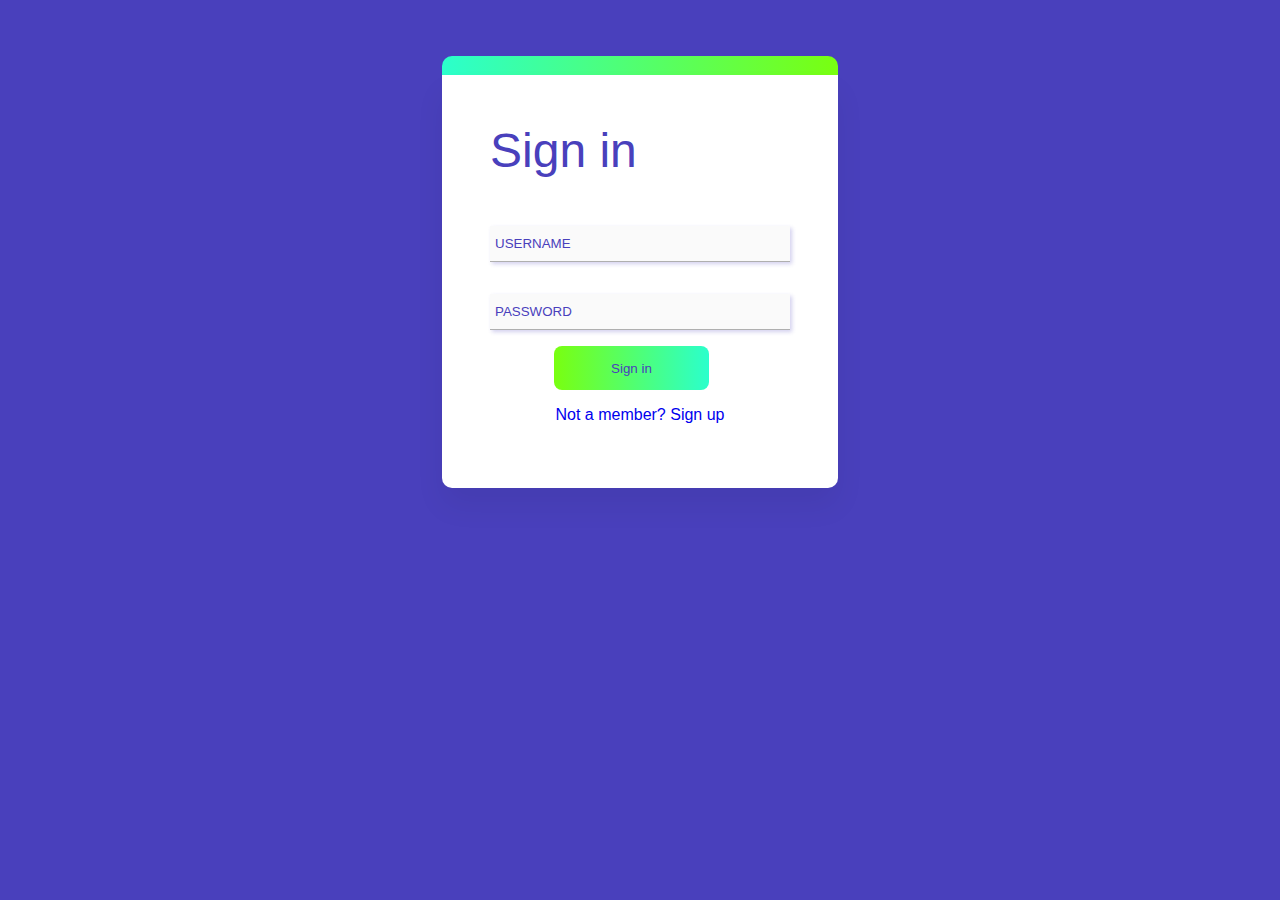
<file: public/login.html>
<!DOCTYPE html>
<html lang="en">

<head>
    <meta charset="UTF-8">
    <meta name="viewport" content="width=device-width, initial-scale=1.0">
    <link rel="stylesheet" href="/public/css/login.css">
    <title>Login</title>
</head>
<div class="flex-center">
    <div class="top-gradient"></div>
    <form x-data="{password: '',password_confirm: ''}">
        <div class="login-card">
            <form class="login-form">
                <h1>Sign in</h1>
                <div class="from-group">
                    <input placeholder="USERNAME" type="text" id="username">
                </div>
                <div class="from-group">
                    <input placeholder="PASSWORD" type="password" id="password" x-model="password" />
                </div>
                <button class="login-in-btn" type="button" id="login-button"><a>Sign
                        in</a></button>
                <div class="register-conteiner">
                    <h1 class="sign-up-h1"> <a href="/public/register.html" id="register-button">Not a member? Sign
                            up</a></h1>
                </div>
            </form>
        </div>
</div>
<script src="/public/js/login.js"></script>
</file>
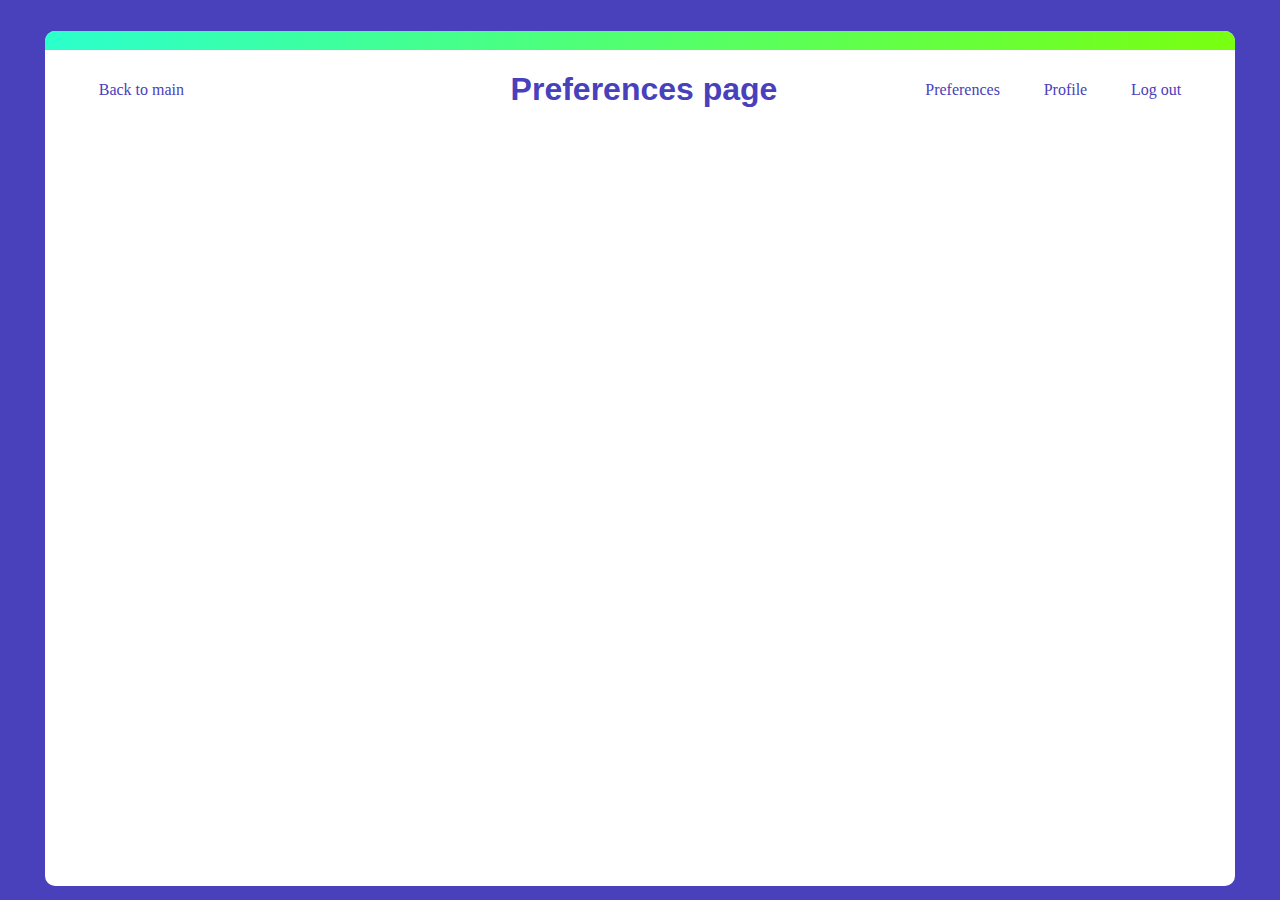
<file: public/preferences.html>
<!DOCTYPE html>
<html lang="en">

<head>
    <meta charset="UTF-8">
    <meta name="viewport" content="width=device-width, initial-scale=1.0">
    <title>Preferences</title>
    <link rel="stylesheet" href="/public/css/style.css">
</head>

<body>
    <div class="main-container">
        <div class="top-gradient"></div>
        <div class="navbar">
            <a href="/public/index.html" class="navbar-links">Back to main</a>
            <h1>Preferences page</h1>
            <ul class="navbar-links">
                <li><a href="/public/preferences.html">Preferences</a></li>
                <li><a href="/public/profile.html">Profile</a></li>
                <li><a id="logout" href="#">Log out</a></li>
            </ul>
        </div>
    </div>
</body>

</html>
</file>
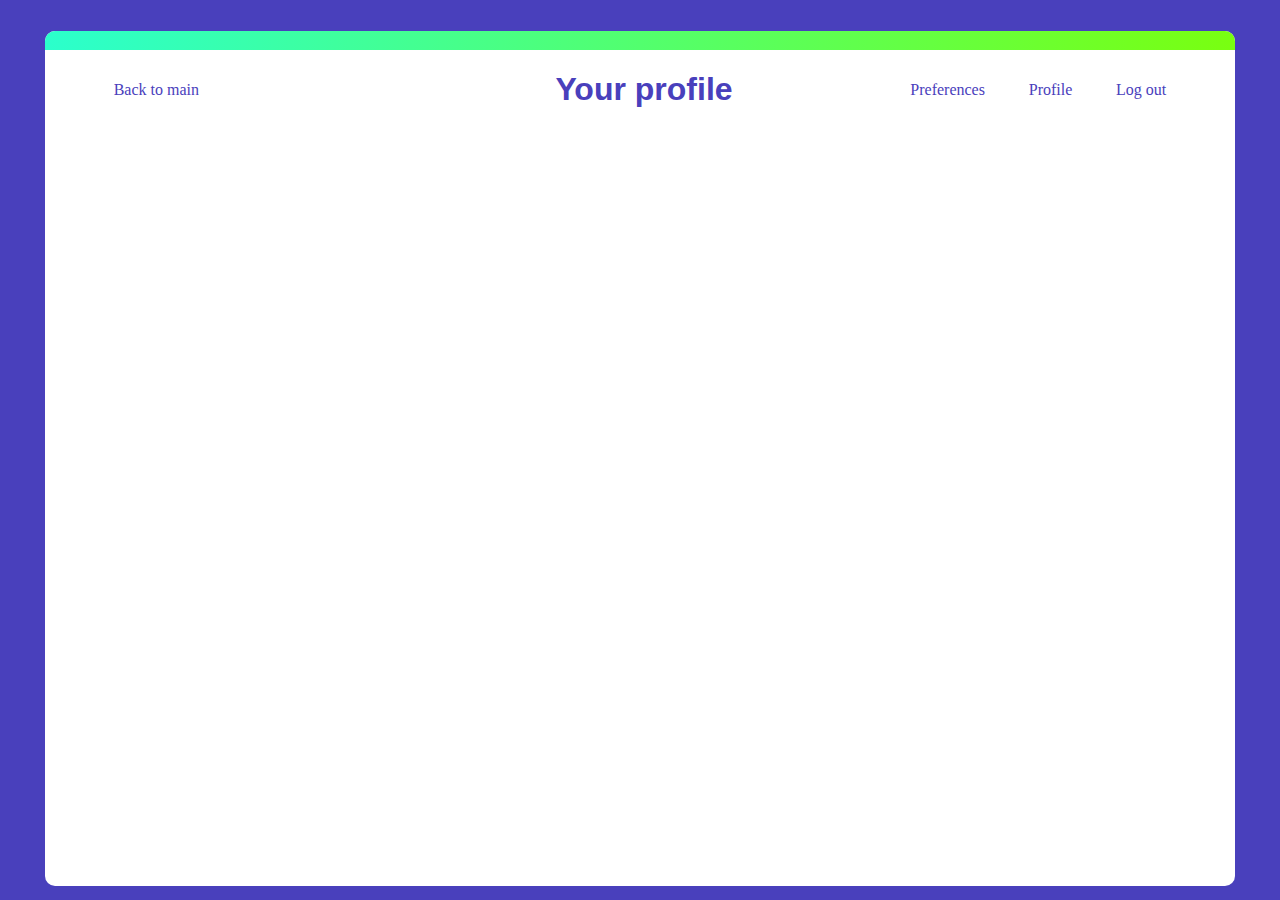
<file: public/profile.html>
<!DOCTYPE html>
<html lang="en">

<head>
    <meta charset="UTF-8">
    <meta name="viewport" content="width=device-width, initial-scale=1.0">
    <title>Profile</title>
    <link rel="stylesheet" href="/public/css/style.css">
</head>

<body>
    <div class="main-container">
        <div class="top-gradient"></div>
        <div class="navbar">
            <a href="/public/index.html" class="navbar-links">Back to main</a>
            <h1>Your profile</h1>
            <ul class="navbar-links">
                <li><a href="/public/preferences.html">Preferences</a></li>
                <li><a href="/public/profile.html">Profile</a></li>
                <li><a id="logout" href="#">Log out</a></li>
            </ul>
        </div>
    </div>
</body>

</html>
</file>
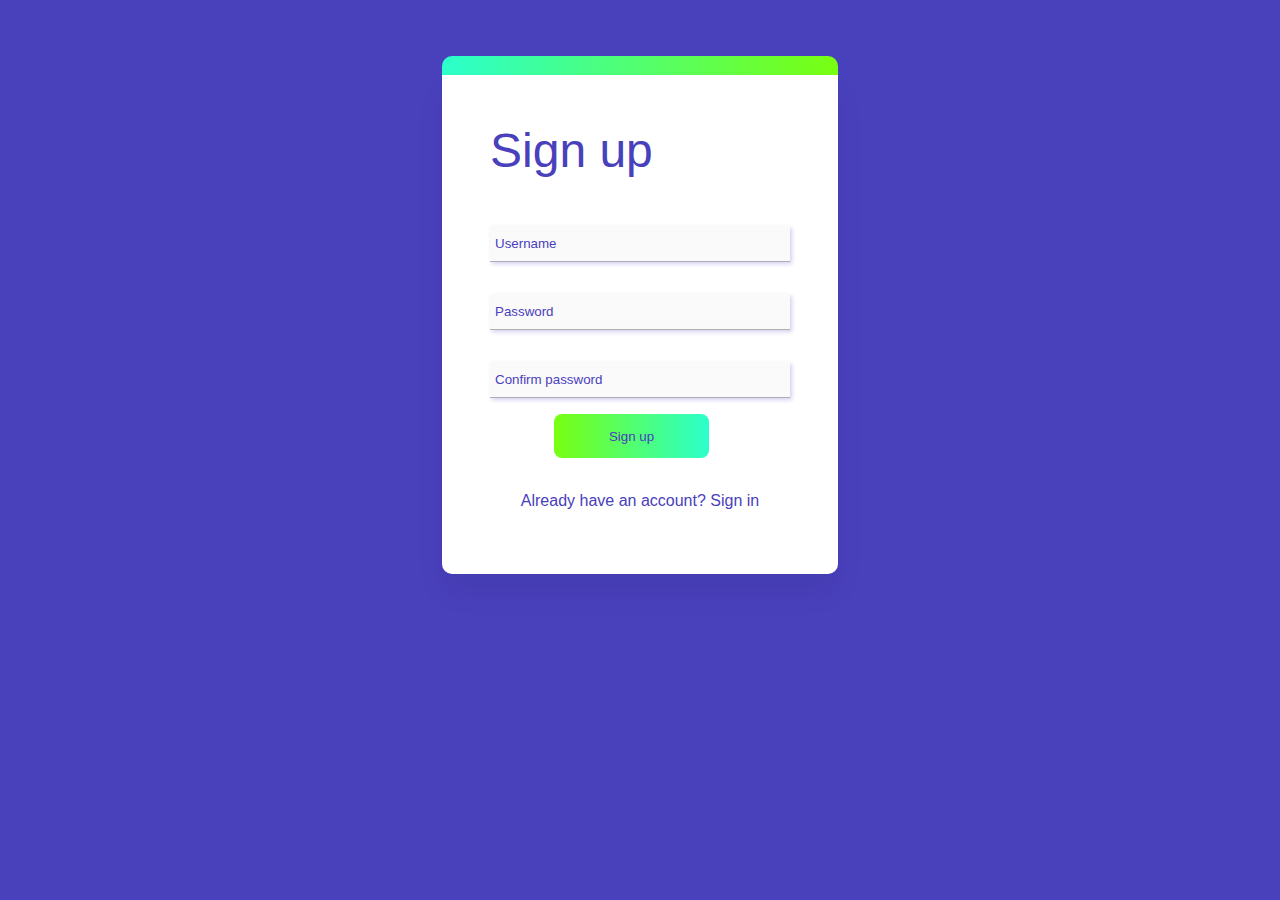
<file: public/register.html>
<!DOCTYPE html>
<html lang="en">

<head>
    <meta charset="UTF-8">
    <meta name="viewport" content="width=device-width, initial-scale=1.0">
    <link rel="stylesheet" href="/public/css/register.css">
    <link href='https://css.gg/profile.css' rel='stylesheet'>
    <title>Sign up</title>
</head>

<body>
    <div class="fles-center">
        <div class="top-gradient"></div>
        <div class="login-card">
            <form class="login-form">
                <h1>
                    Sign up
                </h1>
                <span id="register-error"></span>

                <div class="from-group">
                    <input id="username" name="username" type="text" placeholder="Username">
                    <span id="username-error"></span>
                </div>
                <div class="from-group">
                    <input id="password" type="password" placeholder="Password">
                    <span id="password-error"></span>
                </div>
                <div class="from-group">

                    <input id="password-again" type="password" placeholder="Confirm password">
                    <span id="password-again-error"></span>
                </div>
                <div>
                    <button class="login-in-btn" type="button" id="register-button" class="reg-btn">Sign
                        up</button><br><br>
                </div>
                <div class="register-conteiner">
                    <a href="login.html" id="register-button">
                        <h1 class="sign-up-h1">Already have an account? Sign in
                    </a> </h1>
                </div>
                </span>
            </form>
        </div>
    </div>
    </div>
    <script src="/public/js/register-validate.js"></script>
    <script src="/public/js/register.js"></script>
</body>

</html>
</file>
<file: public/css/login.css>
::placeholder {
    font-weight: 400;
    font-family: 'Raleway', sans-serif;
    color: rgba(73, 64, 188, 1);
}

.sign-up-h1 {
    font-family: 'Raleway', sans-serif;
    color: rgba(73, 64, 188, 1);
    display: flex;
    justify-content: center;
    font-size: 16px;
}

.register-conteiner {
    margin-top: 1rem;
    display: flex;
    justify-content: center;
}

body {
    background: #4940BC;
    display: flex;
    justify-content: center;
    padding-top: 3rem;
}

h1 {
    font-size: 32px;
    font-weight: 400;
    font-family: 'Raleway', sans-serif;
    color: rgba(73, 64, 188, 1);
    display: flex;
    justify-content: left;
    margin-top: 0;
    margin-bottom: 1em;
    font-size: 3em;
}

.login-in-btn {
    color: rgba(73, 64, 188, 1);
    background: linear-gradient(90deg, #79FF10 0%, #2BFFCC 100%);
    margin-top: 1rem;
    margin-left: 4rem;
    height: 44px;
    width: 155px;
    left: 144px;
    top: 329px;
    border-radius: 8px;
    border: none;

}

.register-btn {
    padding: 10px;
    background-color: #4940BC;
    border: none;
    border-radius: 4px;
    display: block;
    width: 40%;
    color: white;
    cursor: pointer;
}

.from-group {
    display: flex;
    flex-direction: column;
    margin-top: 2rem;
}

input {
    background: #FAFAFA;
    box-shadow: 2px 2px 4px rgba(73, 64, 188, 0.24);
    border: none;
    border-bottom: 1px solid #afafaf;
    padding: 10px 5px;
}

.login-card {
    border-bottom-left-radius: 10px;
    border-bottom-right-radius: 10px;
    width: 300px;
    background: white;
    box-shadow: 0 18px 30px rgba(0, 0, 0, 0.06);
    padding: 3em;
    text-align: left;
}

.from-group input:focus {
    outline: none;
    border-bottom-color: #42b983;
    background-color: #f7f7f7;
}

a{
    text-decoration: none;
}

.top-gradient {
    height: 1.2rem;
    width: 100%;
    background: linear-gradient(270deg, #79FF10 0%, #2BFFCC 100%);
    border-top-left-radius: 10px;
    border-top-right-radius: 10px;
}
</file>
<file: public/css/style.css>
/* .chat {
    display: flex;
    flex-direction: row;
}

.chat > section {
    flex: 1;
    padding: 1vmin;
    
}

.chat-body {
    min-height: 20vh;
    border: 1px solid black;
    padding: 0.5rem;

} */
=======
    width: auto;
    height: 300px;
    overflow: hidden;
    overflow-y: scroll
}


/* ::-webkit-scrollbar {
    width: 2px;
    height: 2px;
}

::-webkit-scrollbar-button {
    width: 0px;
    height: 0px;
}

::-webkit-scrollbar-thumb {
    background: #2d3748;
    border: 0px none #ffffff;
    border-radius: 50px;
}
=======
.chat-messages {
    overflow: scroll;


}





::-webkit-scrollbar-corner {
    background: transparent;
} */



/**
 * Fix user-agent
 */

 * {
    box-sizing: border-box;
  }

  html, body {
    height: 100%;
    margin: 0;
    padding: 0;
  }

  /**
   * Canvas
   */

  .whiteboard {
    height: 100%;
    width: 100%;
    /* position: absolute; */
    left: 0;
    right: 0;
    bottom: 0;
    top: 0;
  }
#canvas-container{
    position: relative;

 }
  .colors {
    position: absolute;
    background-color: aliceblue;
    top: 4px;
    right: 4px;
  }

  .color {
    display: inline-block;
    height: 12px;
    width: 12px;
    cursor: pointer;
  }

  .color.black { background-color: black; }
  .color.red { background-color: red; }
  .color.green { background-color: green; }
  .color.blue { background-color: blue; }
  .color.yellow { background-color: yellow; }

  body {
    background-color: #4940BC;
    display: flex;
    justify-content: center;
    align-items: center;
}

h1 {
    font-family: 'Raleway', sans-serif;
    color: #4940BC;
    padding-left: 3rem;
}

.main-container {
    margin-top: 1rem;
    background-color: white;
    border-radius: 10px;
    height: 95vh;
    width: 93vw;
}

.main-content {
    display: flex;
    flex-direction: row;
    gap: 1rem;
    align-items: center;
    justify-content: center;
}

.canvas-private-chat-container {
    display: flex;
    flex-direction: column;
    gap: 1rem;
}

.contacts-box {
    width: 20vw;
    background-color: #F9F9F9;
    border-radius: 10px;
    height: 82vh;
    box-shadow: 4px 4px 4px rgba(73, 64, 188, 0.24);
}

.group-chat-box {
    width: 33vw;
    background-color: #F9F9F9;
    border-radius: 10px;
    height: 82vh;
    box-shadow: 4px 4px 4px rgba(73, 64, 188, 0.24);
    display: flex;
    flex-direction: column;
    justify-content: space-between;
}

.canvas-box {
    width: 32vw;
    height: 30vh;
    background-color: #F9F9F9;
    border-radius: 10px;
    box-shadow: 4px 4px 4px rgba(73, 64, 188, 0.24);
}

.private-chat-box {
    width: 32vw;
    background-color: #F9F9F9;
    border-radius: 10px;
    height: 50vh;
    box-shadow: 4px 4px 4px rgba(73, 64, 188, 0.24);
    display: flex;
    flex-direction: column;
    justify-content: space-between;
}

.text-entry-box {
    color: #4940BC;
    font-family: 'Raleway';
    padding-left: 1.5rem;
    height: 3rem;
    background-color: #FFFFFF;
    border-bottom-left-radius: 10px;
    border-bottom-right-radius: 10px;
    display: flex;
    flex-direction: row;
    justify-content: space-between;
    align-items: center;
}

.top-gradient {
    height: 1.2rem;
    width: 100%;
    background: linear-gradient(270deg, #79FF10 0%, #2BFFCC 100%);
    border-top-left-radius: 10px;
    border-top-right-radius: 10px;
}

.box-top-gradient {
    background: linear-gradient(270deg, #79FF10 0%, #2BFFCC 100%);
    border-top-left-radius: 10px;
    border-top-right-radius: 10px;
    height: 3rem;
    display: flex;
    flex-direction: row;
    align-items: center;
    justify-content: space-between;

}

.box-top-text {
    font-family: 'Raleway', sans-serif;
    font-size: 1.3rem;
    color: #4940BC;
    padding-left: 1rem;
}

.box-top-text-alt {
    font-family: 'Raleway', sans-serif;
    font-size: 1.3rem;
    color: #4940BC;
    padding-left: 0.5rem;
}

.box-expand-text {
    font-family: 'Raleway', sans-serif;
    font-size: 0.8rem;
    color: #4940BC;
    padding-right: 0.5rem;
    display: flex;
}

.box-expand-icon {
    padding-right: 1rem;
}

.svg-icon-top {
    padding-left: 1rem;
}

.svg-icon-top-alt {
    padding-left: 0.5rem;
}

.box-top-left {
    display: flex;
    flex-direction: row;
    align-items: center;
    justify-content: space-around
}

.box-top-right {
    display: flex;
    flex-direction: row;
    align-items: center;
    justify-content: flex-end;
}

.navbar {
    display: flex;
    justify-content: space-around;
    flex-direction: row;
}

.navbar li {
    list-style: none;
}

.navbar a {
    text-decoration: none;
    color: #4940BC;
    font-family: 'Raleway';
}

.navbar-links {
    width: 20vw;
    display: flex;
    flex-direction: row;
    justify-content: space-between;
    align-items: center;
}

section {
    display: flex;
}

#chat-messages {
    font-family: 'Raleway';
    color: #4940BC;
    margin-left: 1rem;
    display: flex;
    flex-direction: column;
    overflow-y: scroll;
    justify-content: flex-start;
}

#chat-messages.chat-body {
    display: flex;
    justify-content: flex-start;
    overflow-y: scroll;
}

#message-input {
    width: 25vw;
    border: none;
    font-family: 'Raleway';
    color: #4940BC;
}

#user-list {
    font-family: 'Raleway';
    margin-left: 1rem;
    color: #4940BC;
    font-weight: bold;
}

.chatbox {
    display: flex;
    justify-content: start;
    overflow-y: scroll;
}


.chatmessage {
    margin-top: -0.5rem;
    border-radius: 10px;
    padding: 0.8rem;
    background: linear-gradient(-90deg, #79FF10 0%, #2BFFCC 100%);
    width: fit-content;
    max-width: 25vw;
    flex-wrap: wrap;
}

.username {
    font-size: 0.7rem;
    font-weight: bolder;
}
</file>
<file: public/css/register.css>
::placeholder {
    font-weight: 400;
    font-family: 'Raleway', sans-serif;
    color: rgba(73, 64, 188, 1);
}

.sign-up-h1 {
    font-family: 'Raleway', sans-serif;
    color: rgba(73, 64, 188, 1);
    display: flex;
    justify-content: center;
    font-size: 16px;
}

.register-conteiner {
    margin-top: 1rem;
    display: flex;
    justify-content: center;
}

body {
    background: #4940BC;
    display: flex;
    justify-content: center;
    padding-top: 3rem;
}

h1 {
    font-size: 32px;
    font-weight: 400;
    font-family: 'Raleway', sans-serif;
    color: rgba(73, 64, 188, 1);
    display: flex;
    justify-content: left;
    margin-top: 0;
    margin-bottom: 1em;
    font-size: 3em;
}

.login-in-btn {
    color: rgba(73, 64, 188, 1);
    background: linear-gradient(90deg, #79FF10 0%, #2BFFCC 100%);
    margin-top: 1rem;
    margin-left: 4rem;
    height: 44px;
    width: 155px;
    left: 144px;
    top: 329px;
    border-radius: 8px;
    border: none;

}

.register-btn {
    padding: 10px;
    background-color: #42b983;
    border: none;
    border-radius: 4px;
    display: block;
    width: 40%;
    color: white;
    cursor: pointer;
}

.from-group {
    display: flex;
    flex-direction: column;
    margin-top: 2rem;
}

input {
    background: #FAFAFA;
    box-shadow: 2px 2px 4px rgba(73, 64, 188, 0.24);
    border: none;
    border-bottom: 1px solid #afafaf;
    padding: 10px 5px;
}

.login-card {
    border-bottom-left-radius: 10px;
    border-bottom-right-radius: 10px;
    width: 300px;
    background: white;
    box-shadow: 0 18px 30px rgba(0, 0, 0, 0.06);
    padding: 3em;
    text-align: left;
}

.from-group input:focus {
    outline: none;
    border-bottom-color: #42b983;
    background-color: #f7f7f7;
}
a {
    text-decoration: none;
    justify-self: center;
    color:rgba(73, 64, 188, 1); ;
}

.top-gradient {
    height: 1.2rem;
    width: 100%;
    background: linear-gradient(270deg, #79FF10 0%, #2BFFCC 100%);
    border-top-left-radius: 10px;
    border-top-right-radius: 10px;
}
</file>
